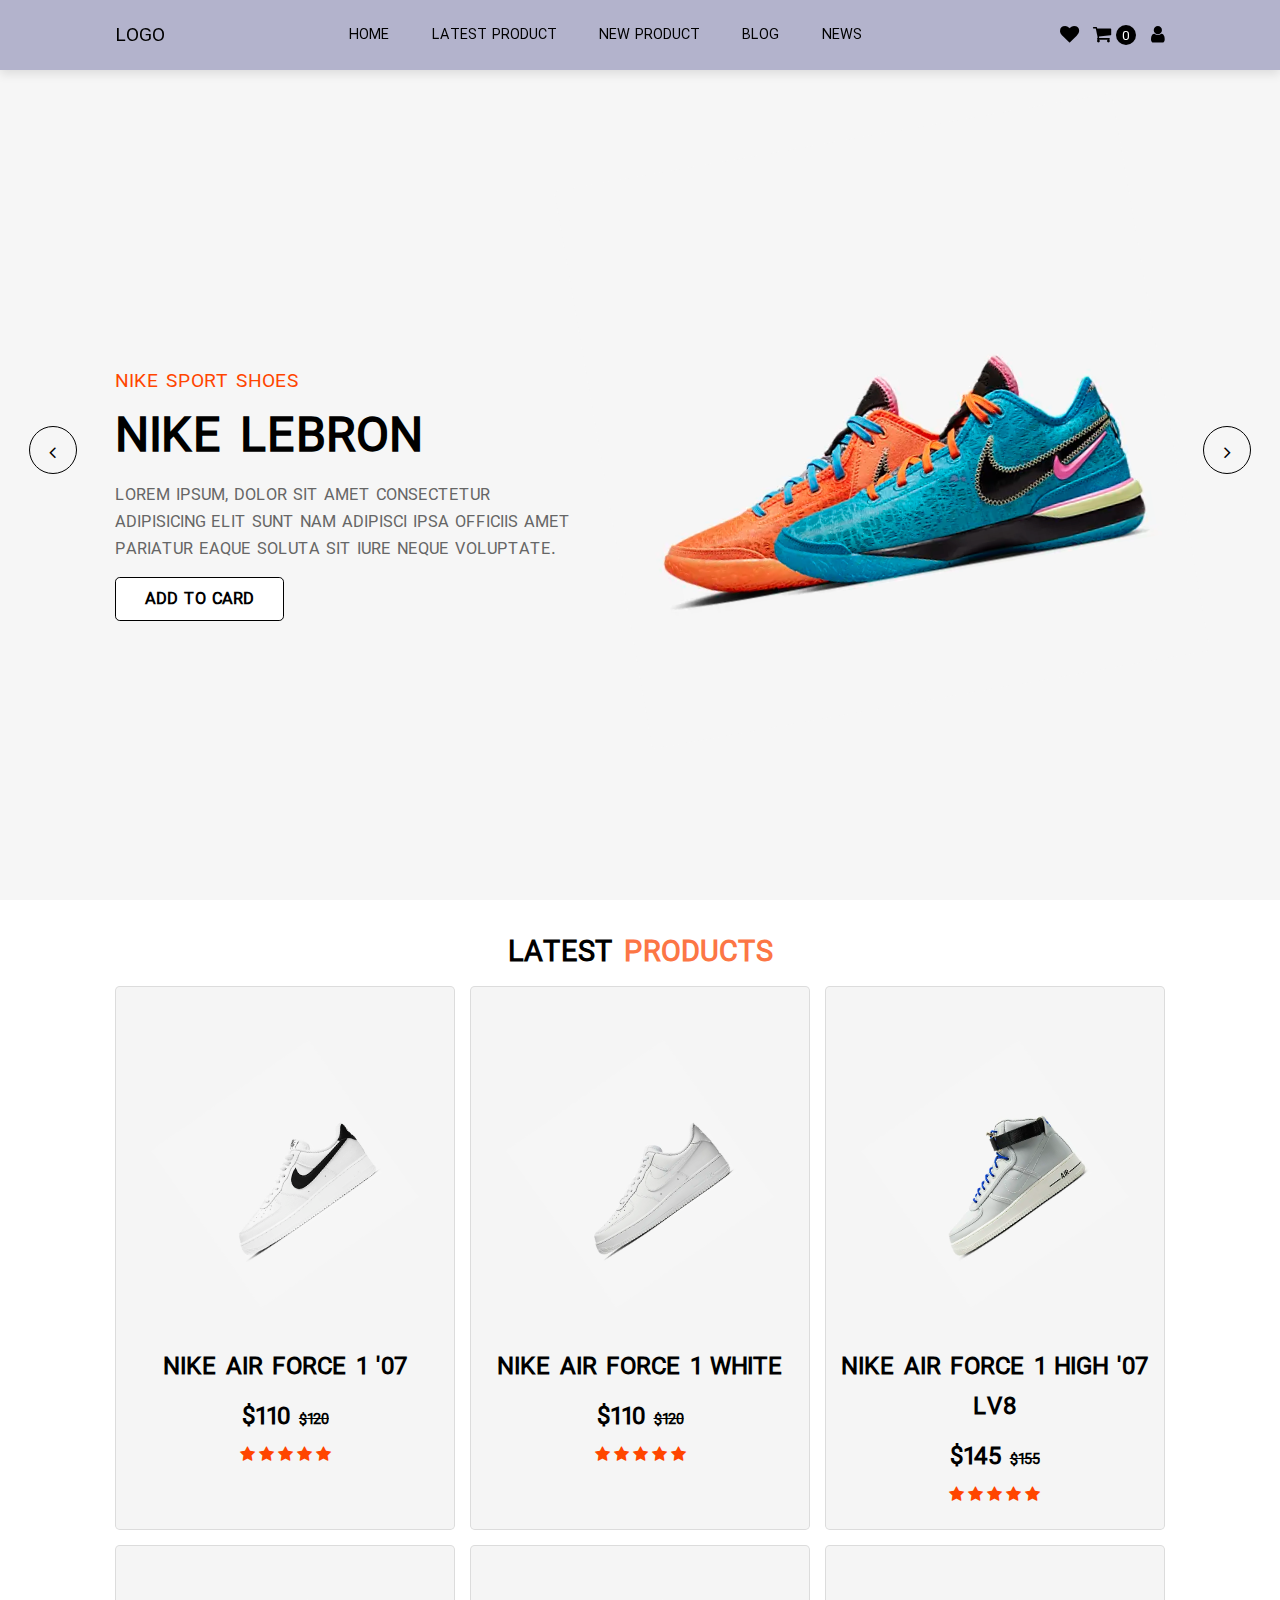
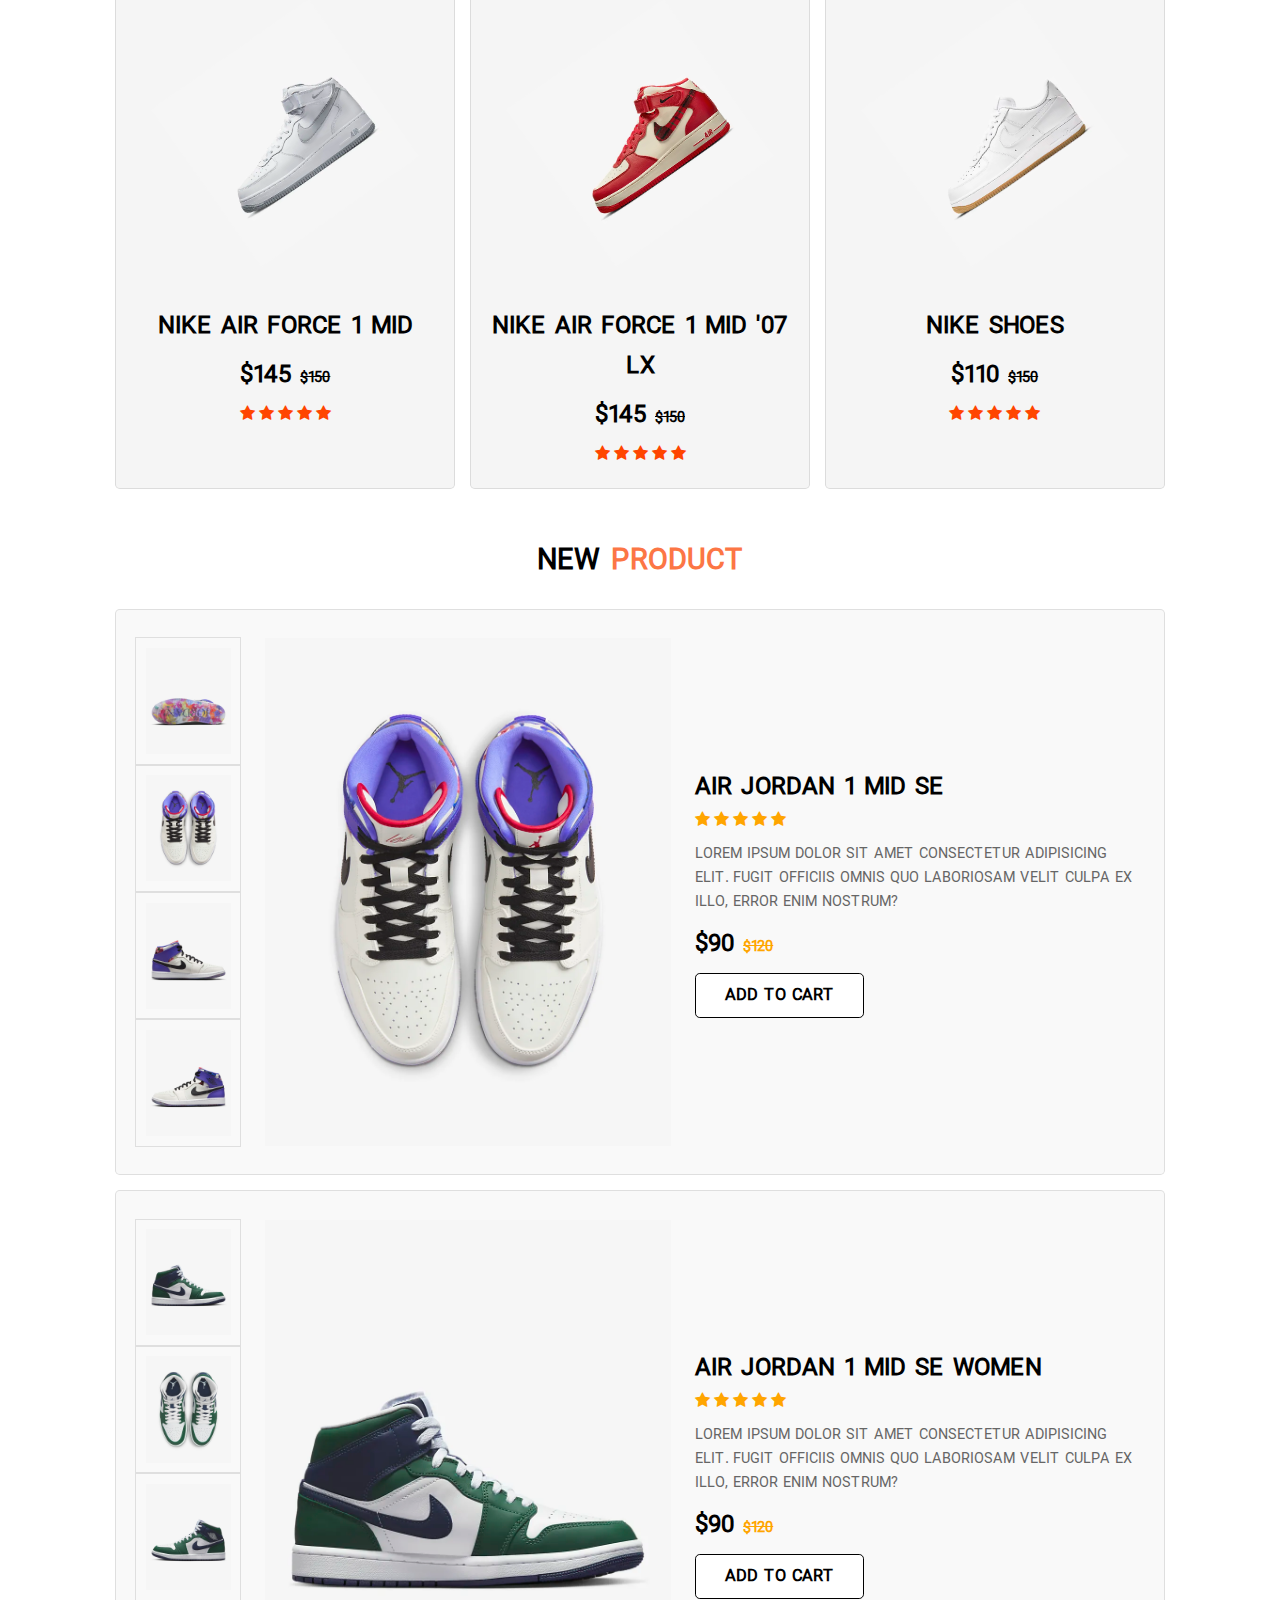
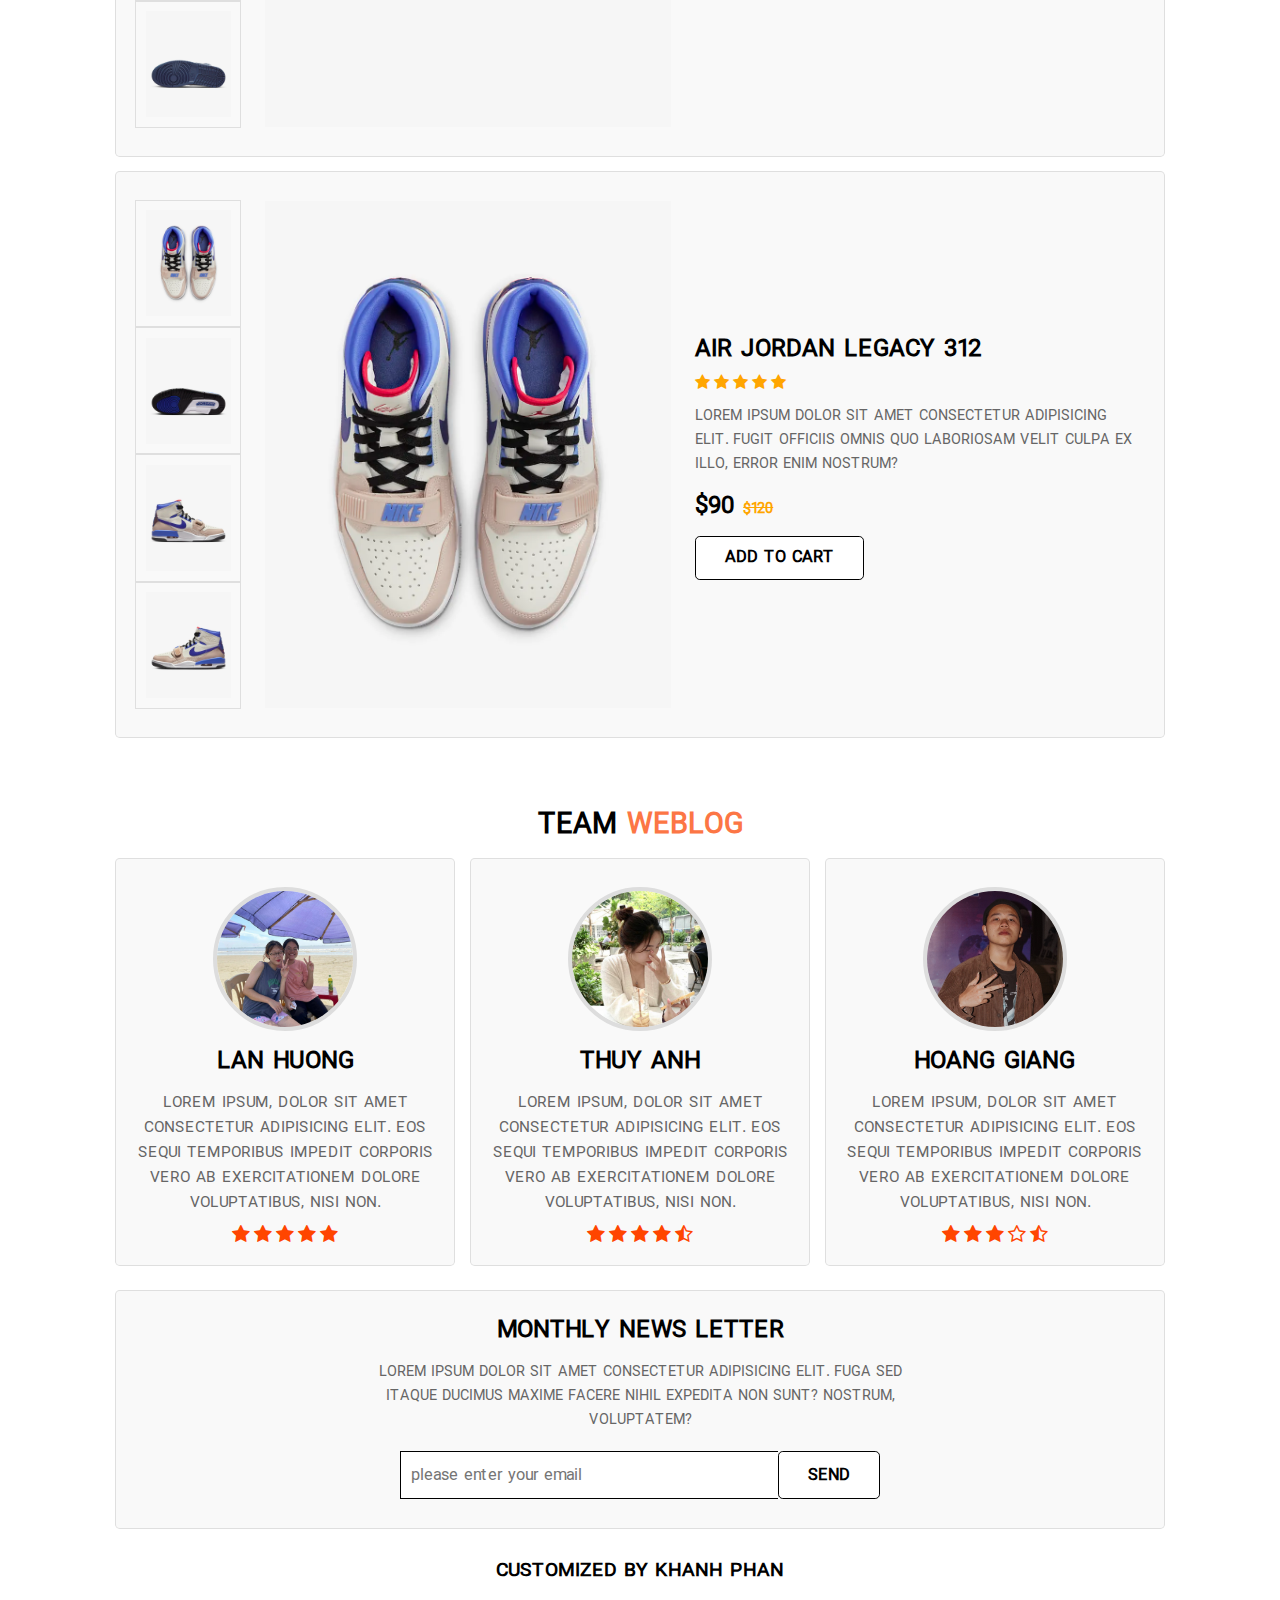
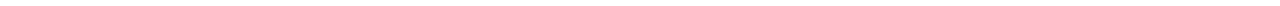
<file: shoes website (admin)/shoes website (customer)/index.html>
<html>
    <head>
        <link rel="stylesheet" href="font-awesome/css/font-awesome.css">
        <link rel="stylesheet" href="css/style.css">
    </head>
    <body>
        <header>
            <div id="menu-bar" class="fa fa-bars"></div>
            <a href="#" class="logo">Logo</a>
            <nav class="navbar">
                <a href="#home">Home</a>
                <a href="#product">Latest Product</a>
                <a href="#fearured">New Product</a>
                <a href="#blog">Blog</a>
                <a href="#news">News</a>
            </nav>
            <div class="icons">
                <a href="#"><i class="fa fa-heart"></i></a>
                <a href="#"><i class="fa fa-shopping-cart"><p></p></i></a>
                <div class="in-cart"><p>0</p></div>
                <a href="#"><i class="fa fa-user"></i></a>
            </div>
        </header>
        <!--end header-->
        <section class="home" id="home">
            <div class="slide-container active">
                <div class="slide">
                    <div class="content">
                        <span>Nike Sport Shoes</span>
                        <h3>Nike LeBron</h3>
                        <p>
                            Lorem ipsum, dolor sit amet consectetur adipisicing elit 
                            Sunt nam adipisci ipsa officiis Amet pariatur eaque soluta 
                            sit iure neque voluptate.
                        </p>
                        <a href="#" class="btn">add to card</a>
                    </div>
                    <div class="image">
                        <img src="img/slide/lebron.webp" class="shoe">
                    </div>
                </div>
            </div>
            <div class="slide-container">
                <div class="slide">
                    <div class="content">
                        <span>Nike Sport Shoes</span>
                        <h3>Nike Blazer</h3>
                        <p>
                            Lorem ipsum, dolor sit amet consectetur adipisicing elit 
                            Sunt nam adipisci ipsa officiis Amet pariatur eaque soluta 
                            sit iure neque voluptate.
                        </p>
                        <a href="#" class="btn">add to card</a>
                    </div>
                    <div class="image">
                        <img src="img/slide/blazer.webp" class="shoe">
                    </div>
                </div>
            </div>
            <div class="slide-container">
                <div class="slide">
                    <div class="content">
                        <span>Nike Sport Shoes</span>
                        <h3>Nike Air Jordan</h3>
                        <p>
                            Lorem ipsum, dolor sit amet consectetur adipisicing elit 
                            Sunt nam adipisci ipsa officiis Amet pariatur eaque soluta 
                            sit iure neque voluptate.
                        </p>
                        <a href="#" class="btn">add to card</a>
                    </div>
                    <div class="image">
                        <img src="img/slide/jordans.webp" class="shoe">
                    </div>
                </div>
            </div>
            <div class="slide-container">
                <div class="slide">
                    <div class="content">
                        <span>Nike Sport Shoes</span>
                        <h3>Nike Air Max</h3>
                        <p>
                            Lorem ipsum, dolor sit amet consectetur adipisicing elit 
                            Sunt nam adipisci ipsa officiis Amet pariatur eaque soluta 
                            sit iure neque voluptate.
                        </p>
                        <a href="#" class="btn">add to card</a>
                    </div>
                    <div class="image">
                        <img src="img/slide/air maxes.webp" class="shoe">
                    </div>
                </div>
            </div>

            <div id="prev" class="fa fa-angle-left" onclick="prev();"></div>
            <div id="next" class="fa fa-angle-right" onclick="next();"></div>
        </section>
        <!--end home-->
        <section class="product" id="product">
            <h1 class="heading">latest <span>Products</span></h1>
            <div class="box-container">
                <div class="box">
                    <div class="icons">
                        <a href="#" class="fa fa-heart"></a>
                        <a href="#" class="fa fa-share"></a>
                        <a href="#" class="fa fa-eye"></a>
                    </div>
                    <div class="content">
                        <img src="img/slide/af1_black.webp" alt="">
                        <h3>Nike Air Force 1 '07</h3>
                        <div class="price">$110 <span>$120</span></div>
                        <div class="stars">
                            <i class="fa fa-star"></i>
                            <i class="fa fa-star"></i>
                            <i class="fa fa-star"></i>
                            <i class="fa fa-star"></i>
                            <i class="fa fa-star"></i>
                        </div>
                    </div>
                </div>
                <div class="box">
                    <div class="icons">
                        <a href="#" class="fa fa-heart"></a>
                        <a href="#" class="fa fa-share"></a>
                        <a href="#" class="fa fa-eye"></a>
                    </div>
                    <div class="content">
                        <img src="img/slide/af1_white.webp" alt="">
                        <h3>Nike Air Force 1 White</h3>
                        <div class="price">$110 <span>$120</span></div>
                        <div class="stars">
                            <i class="fa fa-star"></i>
                            <i class="fa fa-star"></i>
                            <i class="fa fa-star"></i>
                            <i class="fa fa-star"></i>
                            <i class="fa fa-star"></i>
                        </div>
                    </div>
                </div>
                <div class="box">
                    <div class="icons">
                        <a href="#" class="fa fa-heart"></a>
                        <a href="#" class="fa fa-share"></a>
                        <a href="#" class="fa fa-eye"></a>
                    </div>
                    <div class="content">
                        <img src="img/slide/af1_high.webp" alt="">
                        <h3>Nike Air Force 1 High '07 LV8</h3>
                        <div class="price">$145 <span>$155</span></div>
                        <div class="stars">
                            <i class="fa fa-star"></i>
                            <i class="fa fa-star"></i>
                            <i class="fa fa-star"></i>
                            <i class="fa fa-star"></i>
                            <i class="fa fa-star"></i>
                        </div>
                    </div>
                </div>
                <div class="box">
                    <div class="icons">
                        <a href="#" class="fa fa-heart"></a>
                        <a href="#" class="fa fa-share"></a>
                        <a href="#" class="fa fa-eye"></a>
                    </div>
                    <div class="content">
                        <img src="img/slide/af1_mid.webp" alt="">
                        <h3>Nike Air Force 1 Mid</h3>
                        <div class="price">$145 <span>$150</span></div>
                        <div class="stars">
                            <i class="fa fa-star"></i>
                            <i class="fa fa-star"></i>
                            <i class="fa fa-star"></i>
                            <i class="fa fa-star"></i>
                            <i class="fa fa-star"></i>
                        </div>
                    </div>
                </div>
                <div class="box">
                    <div class="icons">
                        <a href="#" class="fa fa-heart"></a>
                        <a href="#" class="fa fa-share"></a>
                        <a href="#" class="fa fa-eye"></a>
                    </div>
                    <div class="content">
                        <img src="img/slide/af1_mid_red.webp" alt="">
                        <h3>Nike Air Force 1 Mid '07 LX</h3>
                        <div class="price">$145 <span>$150</span></div>
                        <div class="stars">
                            <i class="fa fa-star"></i>
                            <i class="fa fa-star"></i>
                            <i class="fa fa-star"></i>
                            <i class="fa fa-star"></i>
                            <i class="fa fa-star"></i>
                        </div>
                    </div>
                </div>
                <div class="box">
                    <div class="icons">
                        <a href="#" class="fa fa-heart"></a>
                        <a href="#" class="fa fa-share"></a>
                        <a href="#" class="fa fa-eye"></a>
                    </div>
                    <div class="content">
                        <img src="img/slide/752efdf6-b2b7-47fc-b137-5a70b5dd9423.webp" alt="">
                        <h3>Nike Shoes</h3>
                        <div class="price">$110 <span>$150</span></div>
                        <div class="stars">
                            <i class="fa fa-star"></i>
                            <i class="fa fa-star"></i>
                            <i class="fa fa-star"></i>
                            <i class="fa fa-star"></i>
                            <i class="fa fa-star"></i>
                        </div>
                    </div>
                </div>
            </div>
        </section>
        <!--end product-->
        <section class="featured" id="fearured">
            <h1 class="heading">New <span>Product</span></h1>
            <!-- <div class="temp">
                <input type="text" placeholder="ca" style="background-color: black; color: white;">
                <button type="button" style="cursor: pointer;">Click Me!</button>
            </div> -->
            <div class="row">
                <div class="image-container">
                    <div class="small-image">
                        <img src="img/product1/43e21012-c3ac-4246-a89a-1724dfec7a42.webp" alt="" class="featured-image-1">
                        <img src="img/product1/886586d5-192d-43de-a736-016b23d61deb.webp" alt="" class="featured-image-1">
                        <img src="img/product1/b8253a30-cd1e-421c-8edf-5adbb2f7a6da.webp" alt="" class="featured-image-1">
                        <img src="img/product1/be2f9230-5c8b-4393-b638-0811051284ae.webp" alt="" class="featured-image-1">
                    </div>
                    <div class="big-image">
                        <img src="img/product1/886586d5-192d-43de-a736-016b23d61deb.webp" alt="" class="big-image-1">
                    </div>
                </div>
                <div class="content">
                    <h3><a href="./product-detail.html" style="color: black;">Air jordan 1 mid SE</a></h3>
                    <div class="stars">
                        <i class="fa fa-star"></i>
                        <i class="fa fa-star"></i>
                        <i class="fa fa-star"></i>
                        <i class="fa fa-star"></i>
                        <i class="fa fa-star"></i>
                    </div>
                    <p>
                        Lorem ipsum dolor sit amet consectetur adipisicing elit. 
                        Fugit officiis omnis quo laboriosam velit culpa ex illo, error enim nostrum?
                    </p>
                    <div class="price">$90 <span>$120</span></div>
                    <a href="#" class="btn">add to cart</a>
                </div>
            </div>
            <div class="row">
                <div class="image-container">
                    <div class="small-image">
                        <img src="img/product2/290101ea-ec17-4aaa-a7d0-1f06bbbc238a.webp" alt="" class="featured-image-2">
                        <img src="img/product2/7abb81bf-8f0b-4b61-84a5-43fe8f1471cb.webp" alt="" class="featured-image-2">
                        <img src="img/product2/c7da5594-709f-4f9d-8fec-5627122dbe18.webp" alt="" class="featured-image-2">
                        <img src="img/product2/cb121511-4bd4-4af4-89b8-27c011a21992.webp" alt="" class="featured-image-2">
                    </div>
                    <div class="big-image">
                        <img src="img/product2/290101ea-ec17-4aaa-a7d0-1f06bbbc238a.webp" alt="" class="big-image-2">
                    </div>
                </div>
                <div class="content">
                    <h3>Air jordan 1 mid se women</h3>
                    <div class="stars">
                        <i class="fa fa-star"></i>
                        <i class="fa fa-star"></i>
                        <i class="fa fa-star"></i>
                        <i class="fa fa-star"></i>
                        <i class="fa fa-star"></i>
                    </div>
                    <p>
                        Lorem ipsum dolor sit amet consectetur adipisicing elit. 
                        Fugit officiis omnis quo laboriosam velit culpa ex illo, error enim nostrum?
                    </p>
                    <div class="price">$90 <span>$120</span></div>
                    <a href="#" class="btn">add to cart</a>
                </div>
            </div>
            <div class="row">
                <div class="image-container">
                    <div class="small-image">
                        <img src="img/product3/5080f2ec-1d57-4fa7-8660-c1e291a87db4.webp" alt="" class="featured-image-3">
                        <img src="img/product3/b1c175f7-733b-4ab1-9975-255b75b508a1.webp" alt="" class="featured-image-3">
                        <img src="img/product3/c0190a72-e860-4c3d-b926-26676257b34c.webp" alt="" class="featured-image-3">
                        <img src="img/product3/d93758d2-8a48-4fed-a951-8e63e94311a2.webp" alt="" class="featured-image-3">
                    </div>
                    <div class="big-image">
                        <img src="img/product3/5080f2ec-1d57-4fa7-8660-c1e291a87db4.webp" alt="" class="big-image-3">
                    </div>
                </div>
                <div class="content">
                    <h3>Air Jordan Legacy 312</h3>
                    <div class="stars">
                        <i class="fa fa-star"></i>
                        <i class="fa fa-star"></i>
                        <i class="fa fa-star"></i>
                        <i class="fa fa-star"></i>
                        <i class="fa fa-star"></i>
                    </div>
                    <p>
                        Lorem ipsum dolor sit amet consectetur adipisicing elit. 
                        Fugit officiis omnis quo laboriosam velit culpa ex illo, error enim nostrum?
                    </p>
                    <div class="price">$90 <span>$120</span></div>
                    <a href="#" class="btn">add to cart</a>
                </div>
            </div>
        </section>
        <!--end featured-->
        <section class="blog" id="blog">
            <h1 class="heading">Team <span>Weblog</span></h1>
            <div class="box-container">
                <div class="box">
                    <img src="img/team/huong.jpg" alt="">
                    <h3>Lan Huong</h3>
                    <p>
                        Lorem ipsum, dolor sit amet consectetur adipisicing elit. 
                        Eos sequi temporibus impedit corporis vero ab exercitationem 
                        dolore voluptatibus, nisi non.
                    </p>
                    <div class="stars">
                        <i class="fa fa-star"></i>
                        <i class="fa fa-star"></i>
                        <i class="fa fa-star"></i>
                        <i class="fa fa-star"></i>
                        <i class="fa fa fa-star"></i>
                    </div>
                </div>
                <div class="box">
                    <img src="img/team/thuy anh.jpg" alt="">
                    <h3>Thuy Anh</h3>
                    <p>
                        Lorem ipsum, dolor sit amet consectetur adipisicing elit. 
                        Eos sequi temporibus impedit corporis vero ab exercitationem 
                        dolore voluptatibus, nisi non.
                    </p>
                    <div class="stars">
                        <i class="fa fa-star"></i>
                        <i class="fa fa-star"></i>
                        <i class="fa fa-star"></i>
                        <i class="fa fa-star"></i>
                        <i class="fa fa fa-star-half-o"></i>
                    </div>
                </div>
                <div class="box">
                    <img src="img/team/giang.jpg" alt="">
                    <h3>Hoang Giang</h3>
                    <p>
                        Lorem ipsum, dolor sit amet consectetur adipisicing elit. 
                        Eos sequi temporibus impedit corporis vero ab exercitationem 
                        dolore voluptatibus, nisi non.
                    </p>
                    <div class="stars">
                        <i class="fa fa-star"></i>
                        <i class="fa fa-star"></i>
                        <i class="fa fa-star"></i>
                        <i class="fa fa-star-o"></i>
                        <i class="fa fa fa-star-half-o"></i>
                    </div>
                </div>
            </div>
        </section>
        <!--end blog-->
        <section class="news" id="news">
            <div class="content">
                <h3>monthly news letter</h3>
                <p>
                    Lorem ipsum dolor sit amet consectetur adipisicing elit. 
                    Fuga sed itaque ducimus maxime facere nihil expedita non sunt? Nostrum, voluptatem?
                </p>
                <form action="">
                    <input type="email" placeholder="please enter your email" class="email">
                    <button type="button" value="save" class="btn">Send</button>
                </form>
            </div>
        </section>
        <!--end news-->
        <section class="cridet" id="cridet">
            <div class="box">
                <h3>customized by Khanh Phan</h3>
            </div>
        </section>
    </body>
</html>

<script src="js/script.js"></script>
</file>
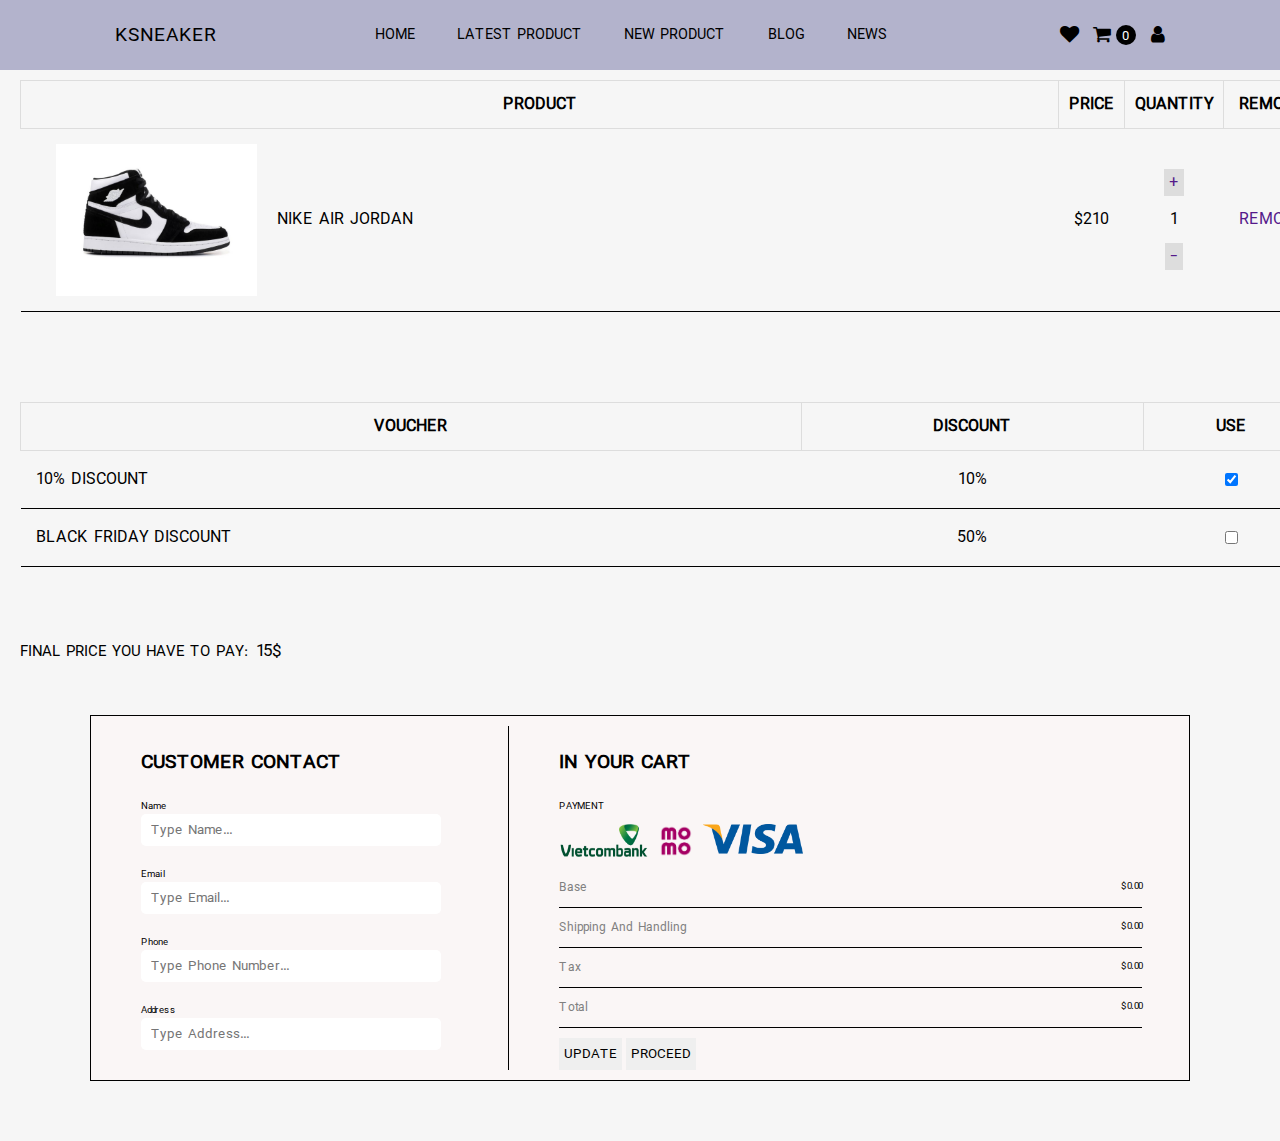
<file: shoes website (customer)/checkout.html>
<head>
    <link rel="stylesheet" href="font-awesome/css/font-awesome.css">
    <link rel="stylesheet" href="css/checkout.css">
    <script src="./js/checkout.js" defer></script>
</head>

<body>
    <header>
        <div id="menu-bar" class="fa fa-bars"></div>
        <a href="#" class="logo">Ksneaker</a>
        <nav class="navbar">
            <a href="#home">Home</a>
            <a href="#product">Latest Product</a>
            <a href="#fearured">New Product</a>
            <a href="#blog">Blog</a>
            <a href="#news">News</a>
        </nav>
        <div class="icons">
            <a href="#"><i class="fa fa-heart"></i></a>
            <a href="#"><i class="fa fa-shopping-cart">
                    <p></p>
                </i></a>
            <div class="in-cart">
                <p>0</p>
            </div>
            <a href="#"><i class="fa fa-user"></i></a>
        </div>
    </header>
    <!--end header-->
    <section class="checkout">
        <div class="product-info">
            <table>
                <!-- table head -->
                <tr>
                    <th>Product</th>
                    <th>Price</th>
                    <th>Quantity</th>
                    <th>Remove</th>
                </tr>
                <!-- table row -->
                <div class="single-row">
                    <tr>
                        <td>
                            <img id="image" src="./img/Nike/Jordan-1-Retro-High-Twist-Panda.jpeg" alt="" style="margin: 0px 20px;">
                            <p>Nike air jordan</p>
                        </td>
                        <td id="price">$210</td>
                        <td>
                            <a href=""><p>+</p></a>
                            <p id="quantity">1</p>
                            <a href=""><p>-</p></td>
                        </td>
                        <td><a href="">Remove</a></td>
                    </tr>
                </div>

            </table>
        </div>
        <div class="voucher-info">
            <table>
                <!-- table head -->
                <tr>
                    <th>Voucher</th>
                    <th>Discount</th>
                    <th>Use</th>
                </tr>
                <!-- table row -->
                <div class="voucher-info-row">
                    <tr>
                        <td>
                            10% Discount
                        </td>
                        <td>
                            <p>10%</p>
                        </td>
                        <td>
                            <input type="checkbox" checked="checked">
                        </td>
                    </tr>
                    <tr>
                        <td>
                            Black Friday Discount
                        </td>
                        <td>
                            <p>50%</p>
                        </td>
                        <td>
                            <input type="checkbox">
                        </td>
                    </tr>
                </div>

            </table>
        </div>
        <div class="final-price">
            <span class="title"">Final price you have to pay:</span> 
            <span class="price">15$</span>
        </div>
        <div class="bill">
            <div class="customer-infor">
                <h1>CUSTOMER CONTACT</h1>
                <form action="">
                    <label for="name">name</label>
                    <input type="text" id="name" placeholder="type name...">
                    <label for="email">email</label>
                    <input type="email" id="email" placeholder="type email...">
                    <label for="phone">phone</label>
                    <input type="text" id="phone" placeholder="type phone number...">
                    <label for="address">address</label>
                    <input type="text" id="address" placeholder="type address...">
                </form>
            </div>
            <div class="shipping-info">
                <h1>IN YOUR CART</h1>
                <p class="title">Payment</p>
                <div class="payment">
                    <div class="logos">
                        <img src="./img/logos/Logo-Vietcombank.webp" alt="">
                        <img src="./img/logos/Logo-MoMo-Transparent.webp" alt="">
                        <img src="./img/logos/Visa_Inc._logo.svg.webp" alt="">
                    </div>
                </div>
                <div class="single">
                    <p>Base</p>
                    <p id="base">$0.00</p>
                </div>
                <div class="single">
                    <p>Shipping and handling</p>
                    <p id="shipping">$0.00</p>
                </div>
                <div class="single">
                    <p>Tax</p>
                    <p id="tax">$0.00</p>
                </div>
                <div class="single">
                    <p>Total</p>
                    <p id="total">$0.00</p>
                </div>
                <button onclick="calculate()">update</button>
                <button>proceed</button>
            </div>
        </div>
    </section>
    </p>
</body>

</html>
</file>
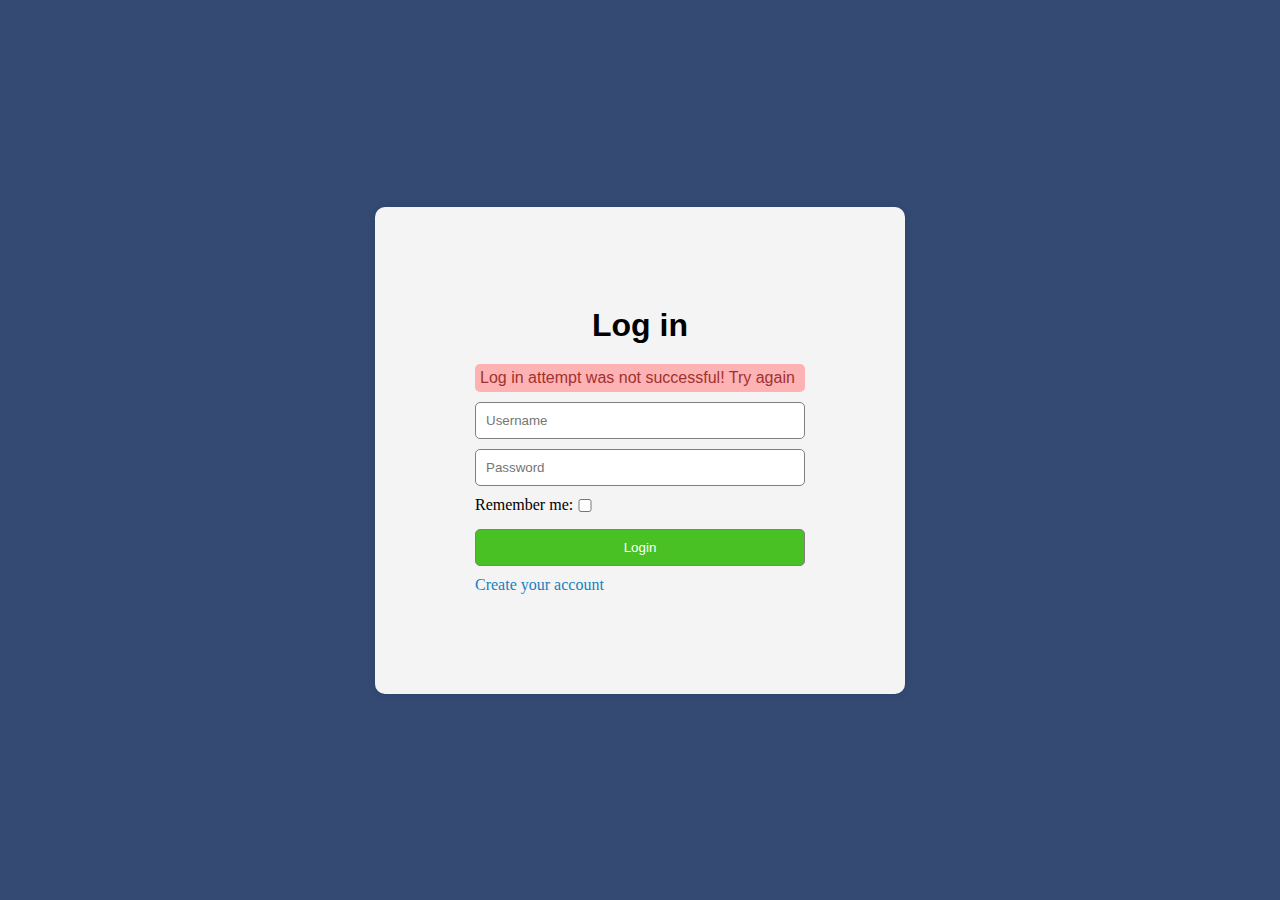
<file: shoes website (customer)/login.html>
<!DOCTYPE html>
<html lang="en">
<head>
    <meta charset="UTF-8">
    <meta http-equiv="X-UA-Compatible" content="IE=edge">
    <meta name="viewport" content="width=device-width, initial-scale=1.0">
    <title>Login</title>
    <link rel="stylesheet" href="./css/login.css">
</head>
<body>
    <div class="container">
        <form action="">
            <h1>Log in</h1>
            <div class="alert">
                <p>Log in attempt was not successful! Try again</p>
            </div>
            <div class="inputs">
                <input class="element" type="text" placeholder="Username">
                <input class="element" type="password" placeholder="Password">
                <div class="remember-me">
                    <label for="checkbox">Remember me:</label>
                    <input type="checkbox" name="checkbox" id="">
                </div>
                <button class="element" type="submit">Login</button>
            </div>
            <a href="./signup.html">Create your account</a>
        </form>
    </div>
</body>
</html>
</file>
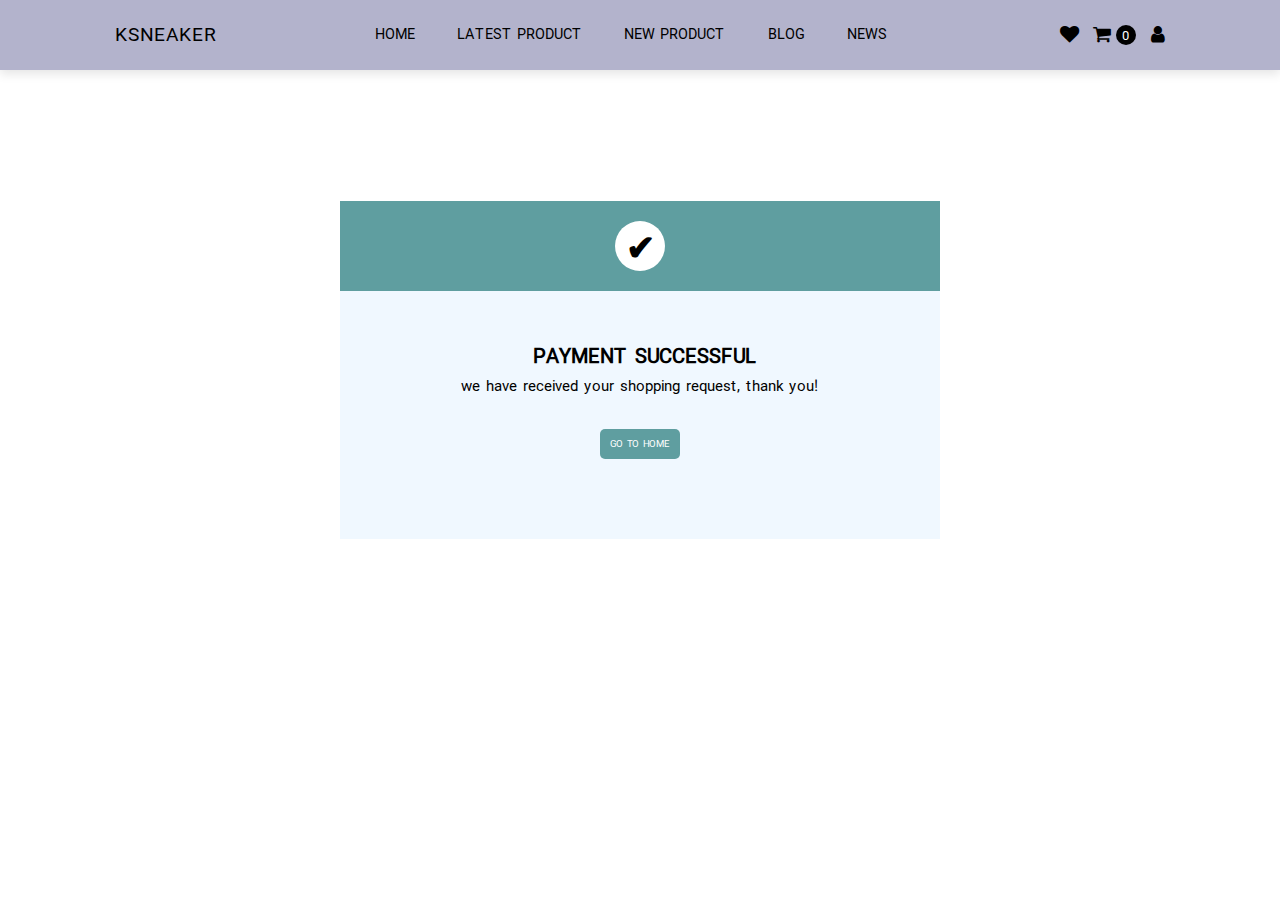
<file: shoes website (customer)/payment_success.html>
<head>
    <link rel="stylesheet" href="font-awesome/css/font-awesome.css">
    <link rel="stylesheet" href="css/payment_success.css">
</head>

<body>
    <header>
        <div id="menu-bar" class="fa fa-bars"></div>
        <a href="#" class="logo">Ksneaker</a>
        <nav class="navbar">
            <a href="#home">Home</a>
            <a href="#product">Latest Product</a>
            <a href="#fearured">New Product</a>
            <a href="#blog">Blog</a>
            <a href="#news">News</a>
        </nav>
        <div class="icons">
            <a href="#"><i class="fa fa-heart"></i></a>
            <a href="#"><i class="fa fa-shopping-cart">
                    <p></p>
                </i></a>
            <div class="in-cart">
                <p>0</p>
            </div>
            <a href="#"><i class="fa fa-user"></i></a>
        </div>
    </header>
    <!--end header-->
    <section class="payment-succesful">
        <div class="description">
            <div class="tick">
                <div class="inner">
                    <p>✔</p>
                </div>
            </div>
            <div class="detail">
                <h1>Payment successful</h1>
                <p>We have received your shopping request, thank you!</p>
                <a href="">Go to home</a>
            </div>
        </div>
    </section>
</body>

</html>
</file>
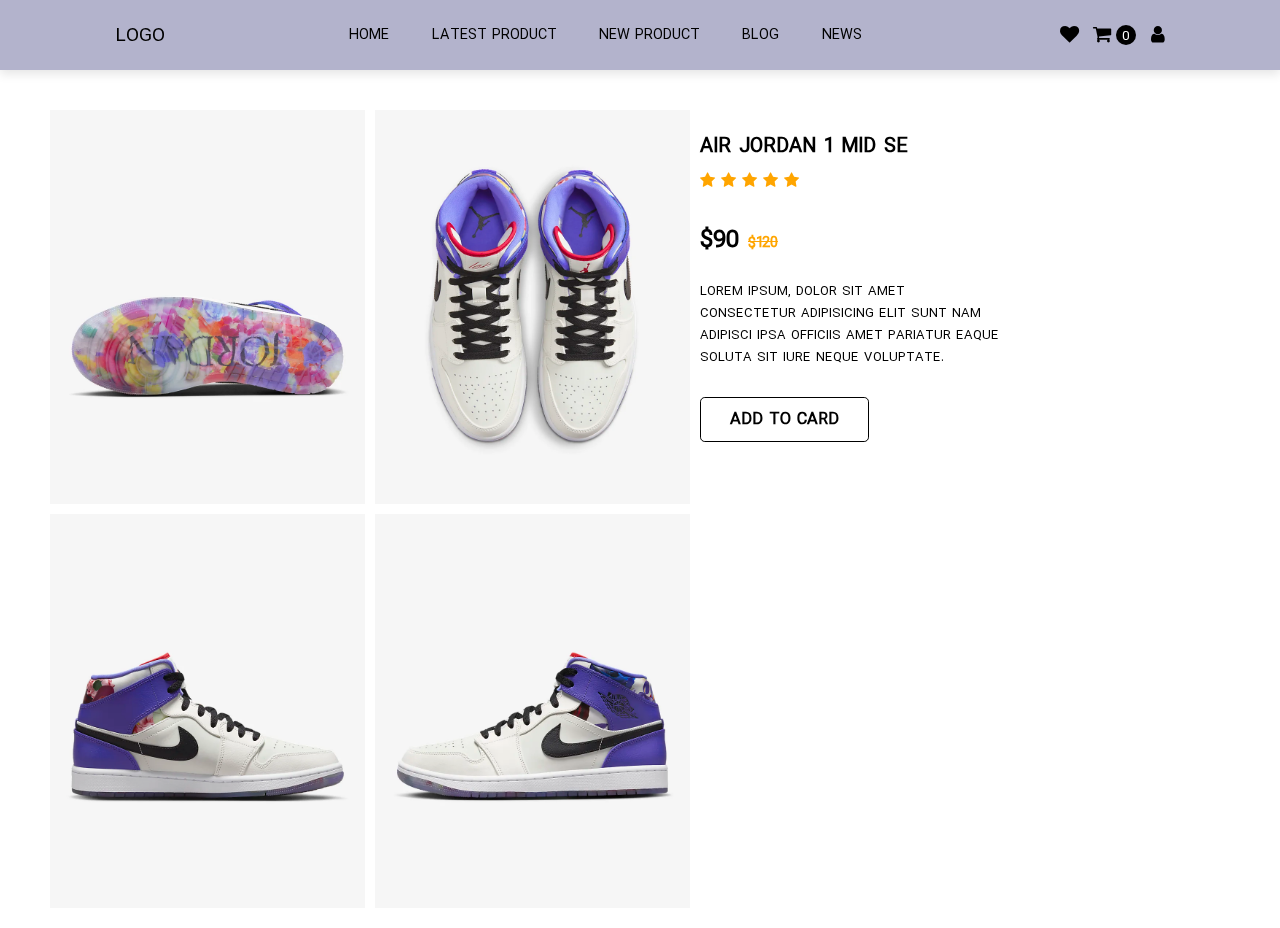
<file: shoes website (customer)/product-detail.html>
<html>
    <head>
        <link rel="stylesheet" href="font-awesome/css/font-awesome.css">
        <link rel="stylesheet" href="css/product-detail.css">
    </head>
    <body>
        <header>
            <div id="menu-bar" class="fa fa-bars"></div>
            <a href="#" class="logo">Logo</a>
            <nav class="navbar">
                <a href="#home">Home</a>
                <a href="#product">Latest Product</a>
                <a href="#fearured">New Product</a>
                <a href="#blog">Blog</a>
                <a href="#news">News</a>
            </nav>
            <div class="icons">
                <a href="#"><i class="fa fa-heart"></i></a>
                <a href="#"><i class="fa fa-shopping-cart"><p></p></i></a>
                <div class="in-cart"><p>0</p></div>
                <a href="#"><i class="fa fa-user"></i></a>
            </div>
        </header>
        <!--end header-->
        <section class="detail">
            <div class="container">
                <div class="images">
                    <img src="img/product1/43e21012-c3ac-4246-a89a-1724dfec7a42.webp" alt="" >
                    <img src="img/product1/886586d5-192d-43de-a736-016b23d61deb.webp" alt="" >
                    <img src="img/product1/b8253a30-cd1e-421c-8edf-5adbb2f7a6da.webp" alt="" >
                    <img src="img/product1/be2f9230-5c8b-4393-b638-0811051284ae.webp" alt="" >
                </div>
                <div class="description">
                    <h1>air jordan 1 mid se</h1>
                    <div class="stars">
                        <i class="fa fa-star"></i>
                        <i class="fa fa-star"></i>
                        <i class="fa fa-star"></i>
                        <i class="fa fa-star"></i>
                        <i class="fa fa-star"></i>
                    </div>
                    <div class="price">$90 <span>$120</span></div>
                    <p class="text">Lorem ipsum, dolor sit amet consectetur adipisicing elit 
                        Sunt nam adipisci ipsa officiis Amet pariatur eaque soluta 
                        sit iure neque voluptate.</p>
                    <a href="#" class="btn">add to card</a>
                </div>
            </div>
        </section>
    </body>
</html>

<script src="js/script.js"></script>
</file>
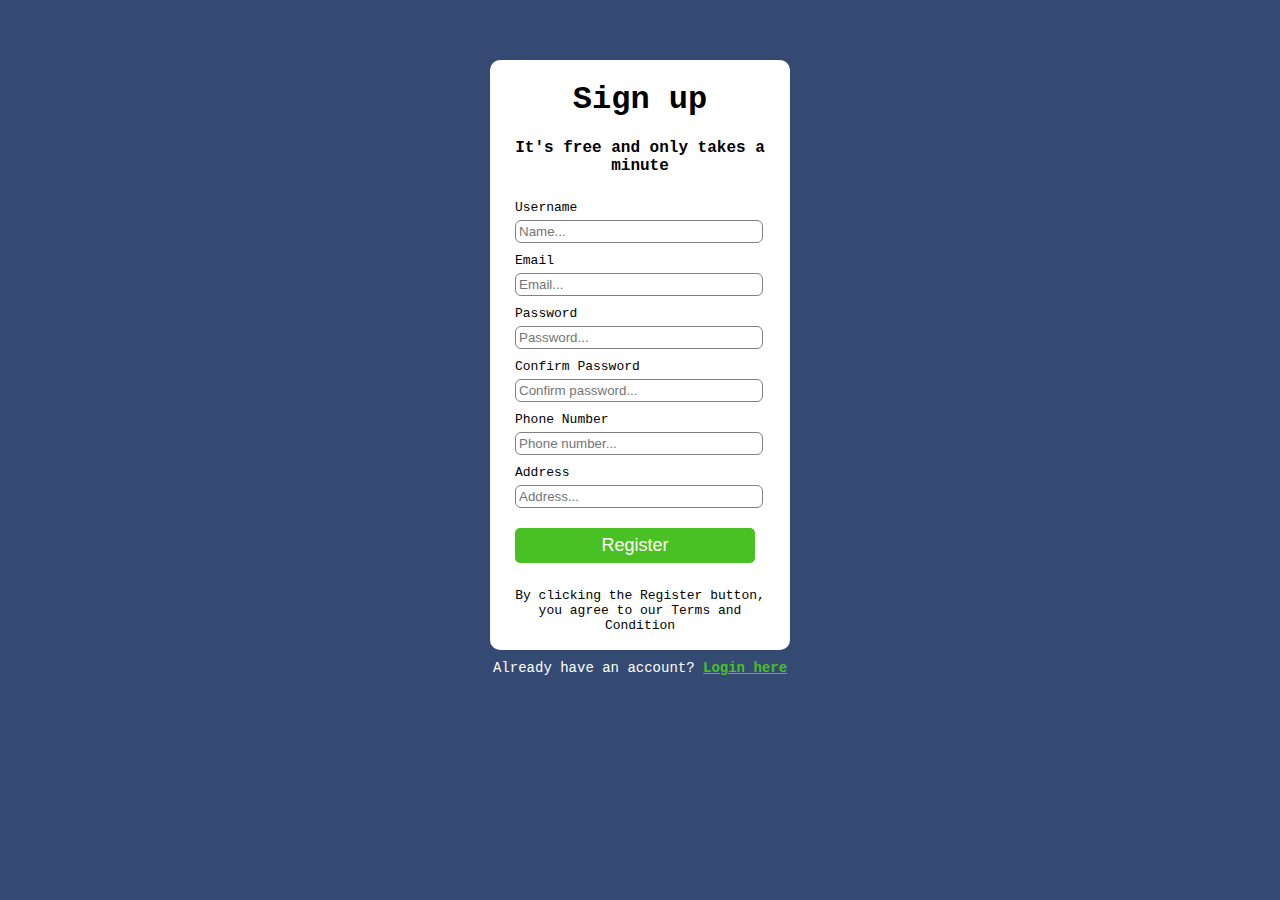
<file: shoes website (customer)/signup.html>
<!DOCTYPE html>
<html lang="en">
<head>
    <meta charset="UTF-8">
    <meta http-equiv="X-UA-Compatible" content="IE=edge">
    <meta name="viewport" content="width=device-width, initial-scale=1.0">
    <title>Sign up</title>
    <link rel="stylesheet" href="./css/signup.css">
</head>
<body>
    <div class="signup-box">
        <h1>Sign up</h1>
        <h4>It's free and only takes a minute</h4>
        <form method="post">
            <label>Username</label>
            <input type="text" id="idUsername" required placeholder="Name...">
            <label>Email</label>
            <input type="email" id="idEmail" required placeholder="Email...">
            <label>Password</label>
            <input type="password" id="idPassword" required placeholder="Password...">
            <label>Confirm Password</label>
            <input type="password" id="idConfirmPassword" required placeholder="Confirm password...">
            <label>Phone Number</label>
            <input type="number" id="idPhone" required placeholder="Phone number...">
            <label>Address</label>
            <input type="text" id="idShippingAddress" required placeholder="Address...">
            <button type="button" onclick="test()">Register</button>
        </form>
        <p>By clicking the Register button, you agree to our
        Terms and Condition</p>
    </div>
    <p class="para-2">Already have an account?
    <a href="${base }/login">Login here</a></p>
</body>
<script type="text/javascript">
function test() {
    let pass = document.querySelector("#idPassword").value;
    let conf = document.querySelector("#idConfirmPassword").value;
    if(pass === conf){
        caseA();
    } else {
        caseB();
    }
}


function caseA() {
	alert("yes")
}

function caseB() {
	alert("no")
}
</script>
</html>
</file>
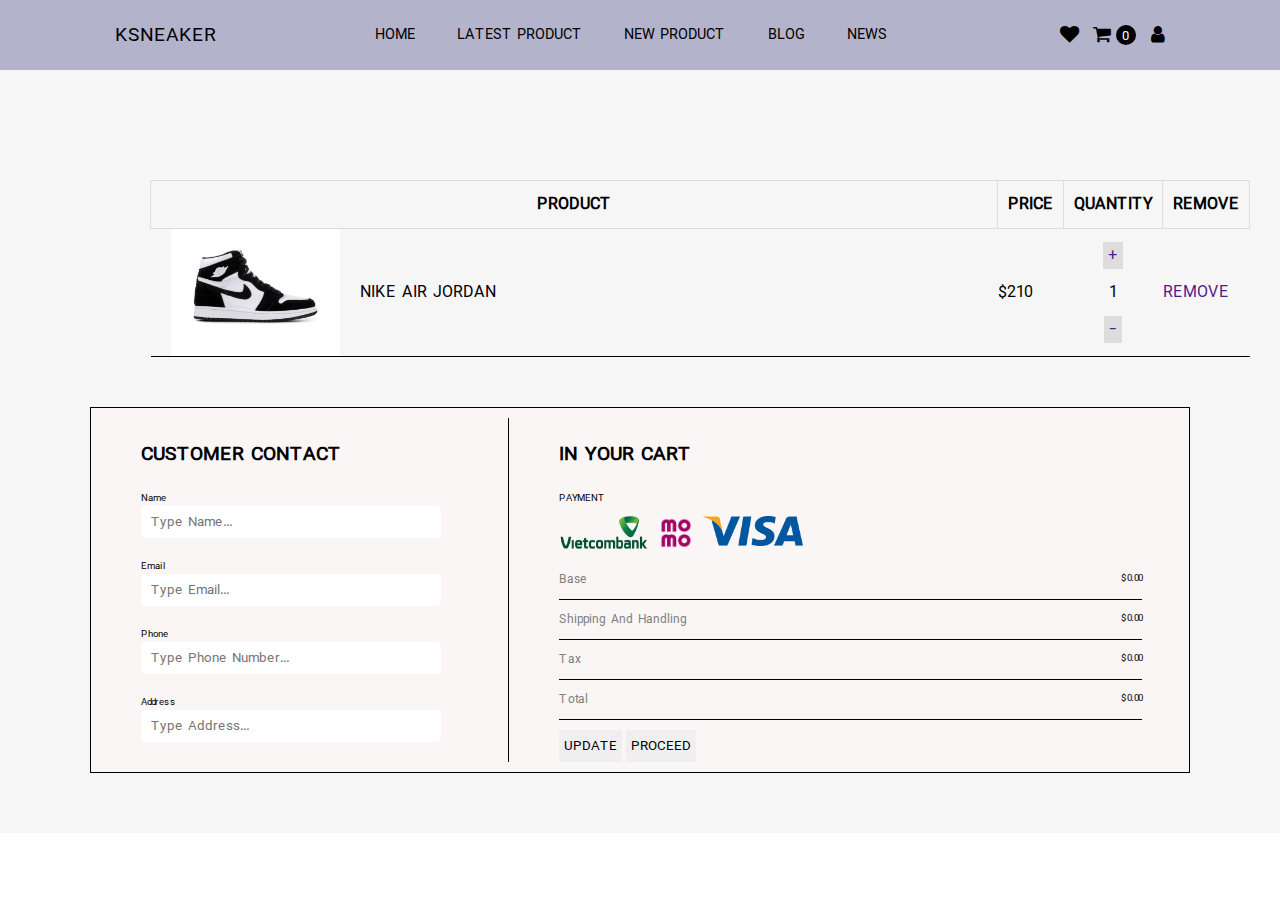
<file: shoes website (admin)/shoes website (customer)/checkout.html>
<head>
    <link rel="stylesheet" href="font-awesome/css/font-awesome.css">
    <link rel="stylesheet" href="css/checkout.css">
    <script src="./js/checkout.js" defer></script>
</head>

<body>
    <header>
        <div id="menu-bar" class="fa fa-bars"></div>
        <a href="#" class="logo">Ksneaker</a>
        <nav class="navbar">
            <a href="#home">Home</a>
            <a href="#product">Latest Product</a>
            <a href="#fearured">New Product</a>
            <a href="#blog">Blog</a>
            <a href="#news">News</a>
        </nav>
        <div class="icons">
            <a href="#"><i class="fa fa-heart"></i></a>
            <a href="#"><i class="fa fa-shopping-cart">
                    <p></p>
                </i></a>
            <div class="in-cart">
                <p>0</p>
            </div>
            <a href="#"><i class="fa fa-user"></i></a>
        </div>
    </header>
    <!--end header-->
    <section class="checkout">
        <div class="product-info">
            <table>
                <!-- table head -->
                <tr>
                    <th>Product</th>
                    <th>Price</th>
                    <th>Quantity</th>
                    <th>Remove</th>
                </tr>
                <!-- table row -->
                <div class="single-row">
                    <tr>
                        <td>
                            <img id="image" src="./img/Nike/Jordan-1-Retro-High-Twist-Panda.jpeg" alt="" style="margin: 0px 20px;">
                            <p>Nike air jordan</p>
                        </td>
                        <td id="price">$210</td>
                        <td>
                            <a href=""><p>+</p></a>
                            <p id="quantity">1</p>
                            <a href=""><p>-</p></td>
                        </td>
                        <td><a href="">Remove</a></td>
                    </tr>
                </div>

            </table>
        </div>
        <div class="bill">
            <div class="customer-infor">
                <h1>CUSTOMER CONTACT</h1>
                <form action="">
                    <label for="name">name</label>
                    <input type="text" id="name" placeholder="type name...">
                    <label for="email">email</label>
                    <input type="email" id="email" placeholder="type email...">
                    <label for="phone">phone</label>
                    <input type="text" id="phone" placeholder="type phone number...">
                    <label for="address">address</label>
                    <input type="text" id="address" placeholder="type address...">
                </form>
            </div>
            <div class="shipping-info">
                <h1>IN YOUR CART</h1>
                <p class="title">Payment</p>
                <div class="payment">
                    <div class="logos">
                        <img src="./img/logos/Logo-Vietcombank.webp" alt="">
                        <img src="./img/logos/Logo-MoMo-Transparent.webp" alt="">
                        <img src="./img/logos/Visa_Inc._logo.svg.webp" alt="">
                    </div>
                </div>
                <div class="single">
                    <p>Base</p>
                    <p id="base">$0.00</p>
                </div>
                <div class="single">
                    <p>Shipping and handling</p>
                    <p id="shipping">$0.00</p>
                </div>
                <div class="single">
                    <p>Tax</p>
                    <p id="tax">$0.00</p>
                </div>
                <div class="single">
                    <p>Total</p>
                    <p id="total">$0.00</p>
                </div>
                <button onclick="calculate()">update</button>
                <button>proceed</button>
            </div>
        </div>
    </section>
    </p>
</body>

</html>
</file>
<file: shoes website (admin)/shoes website (customer)/css/style.css>
@font-face {
    font-family: 'iran_sans_bold';
    src: url('../Fonts/iran_sans_bold.woff') format('woff');
}

@font-face {
    font-family: 'iran_sans_light';
    src: url('../Fonts/iran_sans_light.woff') format('woff');
}

@font-face {
    font-family: 'iran_sans_medi';
    src: url('../Fonts/iran_sans_medi.woff') format('woff');
}
*{
    font-family:iran_sans_light;
    margin: 0;
    padding: 0;
    box-sizing: border-box;
    outline: none;
    border: none;
    text-decoration: none;
    text-transform: uppercase;
    transition: all .2s linear;
}
html{
    font-size: 60%;
    scroll-padding-top: 6rem;
    scroll-behavior: smooth;
}
header{
    position: fixed;
    top: 0;
    left: 0;
    right: 0;
    z-index: 1000;
    background: rgb(179, 179, 204);
    padding: 2rem 9%;
    display: flex;
    align-items: center;
    justify-content: space-between;
    box-shadow: 0 .5rem 1rem rgba(0, 0, 0, .1);
}
header .logo{
    font-size: 2rem;
    color: #000;
    font-weight: 500;
}
header .navbar a{
    font-size: 1.5rem;
    color: #000;
    margin: 0 2rem;
}
header .navbar a:hover{
    color: orangered;
}
header .icons{
    display: flex;
}
header .icons .in-cart{
    margin-left: 5px;
    width: 20px;
    height: 20px;
    border-radius: 50%;
    font-size: 13px;
    background-color: #000;
    color: white;
}
header .icons .in-cart p{
    text-align: center;
}
header .icons a{
    font-size: 2rem;
    color: #000;
    margin-left: 1.5rem;
}
header .icons a:hover{
    color: orangered;
}
#menu-bar{
    font-size: 2rem;
    padding: .5rem 1rem;
    border: .1rem solid #000;
    color: #000;
    border-radius: .3rem;
    cursor: pointer;
    display: none;
}
/* end header  */
section{
    padding: 2rem 9%;
}
.home{
    padding: 0;
    position: relative;
    background-color: #f6f6f6;
}
.home .slide-container .slide{
    min-height: 100vh;
    display: flex;
    align-items: center;
    flex-wrap: wrap;
    gap: 1.5rem;
    padding: 0 9%;
    padding-top: 9rem;
}
.home .slide-container .slide .content{
    flex: 1 1 40rem;
    animation: slideContent .3s linear 1s backwards;
}
@keyframes slideContent{
    0%{
        opacity: 0;
        transform: translateX(-10rem);
    }
}
.home .slide-container .slide .image{
    flex: 1 1 50rem;
    padding-bottom: 15rem;
    position: relative;
    z-index: 0;
}
.home .slide-container .slide .image .shoe{
    width: 100%;
    transform: rotate(-10deg);
    animation: shoe .3s linear;
}
@keyframes shoe{
    0%{
        transform: rotate(0deg) scale(.5);
    }
}
.home .slide-container .slide .content span{
    font-size: 2rem;
    color: orangered;
}
.home .slide-container .slide .content h3{
    font-size: 5rem;
    color: #000;
}
.home .slide-container .slide .content p{
    font-size: 1.7rem;
    color: #666;
    padding: .5rem 0;
}
.btn{
    display: inline-block;
    margin-top: 1rem;
    border-radius: .5rem;
    border: .2rem solid #000;
    font-weight: bolder;
    font-size: 1.7rem;
    color: #000;
    cursor: pointer;
    background: #fff;
    padding: .8rem 3rem;
}

.home .slide-container{
    display: none;
}
.home .slide-container.active{
    display: block;
}
.home #prev,.home #next{
    position: absolute;
    top: 50%;
    transform: translateY(-50%);
    z-index: 100;
    height: 5rem;
    width: 5rem;
    line-height: 5.5rem;
    font-size: 2rem;
    color: #000;
    border:.2rem solid #000;
    border-radius: 50%;
    text-align: center;
    cursor: pointer;
}
.home #prev:hover,.home #next:hover{
    color: #fff;
    background: orangered;
}
.home #prev{
    left: 3rem;
}
.home #next{
    right: 3rem;
}
/* end home  */
.heading{
    text-align: center;
    font-size: 3rem;
    padding: 10px;
    font-weight: bolder;
    text-transform: uppercase;
}
.heading span{
    color: rgb(252, 118, 69);
}
.product .box-container{
    display: flex;
    flex-wrap: wrap;
    gap: 1.5rem;
}
.product .box-container .box{
    border: .1rem solid rgba(0, 0, 0, .1);
    border-radius: .5rem;
    text-align: center;
    position: relative;
    overflow: hidden;
    background: #f5f5f5;
    flex: 1 1 30rem;
}
.product .box-container .content{
    padding: 1.5rem;
}
.product .box-container .box img{
    height: 20rem;
    transform: rotate(-35deg);
    margin: 8rem 2rem;
}
.product .box-container .box:hover img{
    transform: rotate(-35deg) scale(1.2);
}
.product .box-container .box .icons{
    display: flex;
    flex-flow: column;
    position: absolute;
    top: .5rem;
    left: 1rem;
}
.product .box-container .box .icons a{
    height: 4.5rem;
    width: 5rem;
    line-height: 4.5rem;
    font-size: 2rem;
    color: #000;
    border: .1rem solid #000;
    border-radius: .5rem;
    background: #fff;
    margin-top: .5rem;
}
.product .box-container .box .icons{
    display: flex;
    flex-flow: column;
    position: absolute;
    top: .5rem;
    left: -10rem;
}
.product .box-container .box:hover .icons{
    left: 1rem;
}
.product .box-container .box .icons a:hover{
    color: orangered;
    color: #fff;
}
.product .box-container .box .content h3{
    color: #000;
    font-size: 2.5rem;
}
.product .box-container .box .content .price{
    color: #000;
    font-size: 2.5rem;
    font-weight: bolder;
    padding: 1rem 0;
}
.product .box-container .box .content .price span{
    color: #000;
    font-size: 1.5rem;
    text-decoration: line-through;
}
.product .box-container .box .content .stars{
    padding-bottom: 1rem;
}
.product .box-container .box .content .stars i{
    font-size: 1.7rem;
    color: orangered;
}
/* end product  */
.featured .row{
    display: flex;
    flex-wrap: wrap;
    gap: 1.5rem;
    border: .1rem solid rgba(0, 0, 0, .1);
    border-radius: .5rem;
    background: #f9f9f9;
    padding: 2rem;
    align-items: center;
    margin: 1.5rem 0;
}
.featured .row .content{
    flex: 1 1 40rem;
}
.featured .row .image-container{
    display: flex;
    gap: 1.5rem;
    align-items: center;
    flex: 1 1 50rem;
}
.featured .row .image-container .small-image{
    width: 20%;
}
.featured .row .image-container .big-image{
    width: 80%;
    padding: 1rem;
}
.featured .row .image-container .small-image img{
    width: 100%;
    padding: 1rem;
    border: .1rem solid rgba(0, 0, 0, .1);
    cursor: pointer;
}
.featured .row .image-container .small-image img:hover{
    background: #ccc;
}
.featured .row .image-container .big-image img{
    width: 100%;
}
.featured .row .image-container .big-image img:hover{
    transform: scale(1.05);
}
.featured .row .content h3{
    font-size: 2.5rem;
    color: #000;
}
.featured .row .content .stars i{
    font-size: 1.7rem;
    color: orange;
    padding: .5rem 0;
}
.featured .row .content p{
    font-size: 1.5rem;
    color: #666;
    padding: 1rem 0;
}
.featured .row .content .price{
    font-size: 2.5rem;
    color: #000;
    font-weight: bolder;
}
.featured .row .content .price span{
    font-size: 1.5rem;
    color: orange;
    text-decoration: line-through;
}
/* end featured  */
.blog .box-container{
    display: flex;
    flex-wrap: wrap;
    gap: 1.5rem;
}
.blog .box-container .box{
    flex: 1 1 30rem;
    text-align: center;
    border: .1rem solid rgba(0, 0, 0, .1);
    border-radius: .5rem;
    background: #f9f9f9;
    padding: 2rem;
}
.blog .box-container .box img{
    border-radius: 50%;
    object-fit: cover;
    height: 15rem;
    width: 15rem;
    margin: 1rem 0;
    border: 4px solid #ddd;
}
.blog .box-container .box img:hover{
   transform: scale(1.2);
}
.blog .box-container .box h3{
    font-size: 2.5rem;
    color: #000;
}
.blog .box-container .box p{
    font-size: 1.6rem;
    color: #666;
    padding: 1rem 0;
}
.blog .box-container .box .stars i{
    color: orangered;
    font-size: 2rem;
}
/* end blog  */
.news{
    padding-top: .5rem;
    padding-bottom: .5rem;
}
.news .content{
    text-align: center;
    border: .1rem solid rgba(0, 0, 0, .1);
    border-radius: .5rem;
    background: #f9f9f9;
    padding: 2rem;
}
.news .content h3{
    font-size: 2.5rem;
    color: #000;
}
.news .content p{
    font-size: 1.5rem;
    color: #666;
    margin: 1rem auto;
    max-width: 60rem;
}
.news .content form{
    margin:  1rem auto;
    max-width: 50rem;
    display: flex;
}

.news .content form .email{
    width: 100%;
    font-size: 1.7rem;
    text-transform: none;
    color: #333;
    padding: 1rem;
    border: .2rem solid #000;
    border-right: none;
    margin-top: 1rem;
}
.news .content form .btn{
    border-radius: none;
}
/* end news  */
.cridet .box{
    padding: .1rem;
    text-align: center;
}
.cridet .box h3{
    font-size: 2rem;
}

/* Responsive  */
@media (max-width:768px){
    #menu-bar{
        display: block;
    }

    header .navbar{
        position: absolute;
        top: 100%;
        left: -120%;
        width: 100%;
        background: #eee;
        border-top: .1rem solid rgba(0, 0, 0, .1);
    }
    header .navbar a{
        font-size: 2rem;
        background: #fff;
        border: .1rem solid #000;
        border-radius: .5rem;
        padding: 1rem;
        margin: 1rem;
        display: block;
        text-align: center;
    }
    header .navbar.active{
        left: 0;
    }
}
</file>
<file: shoes website (customer)/css/checkout.css>
@font-face {
    font-family: 'iran_sans_bold';
    src: url('../Fonts/iran_sans_bold.woff') format('woff');
}

@font-face {
    font-family: 'iran_sans_light';
    src: url('../Fonts/iran_sans_light.woff') format('woff');
}

@font-face {
    font-family: 'iran_sans_medi';
    src: url('../Fonts/iran_sans_medi.woff') format('woff');
}

* {
	font-family: iran_sans_light;
	margin: 0;
	padding: 0;
	box-sizing: border-box;
	outline: none;
	border: none;
	text-decoration: none;
	text-transform: uppercase;
	transition: all .2s linear;
}

html {
	font-size: 60%;
	scroll-padding-top: 6rem;
	scroll-behavior: smooth;
}

header {
	display: fixed;
	top: 0;
	left: 0;
	right: 0;
	z-index: 1000;
	background: rgb(179, 179, 204);
	padding: 2rem 9%;
	display: flex;
	align-items: center;
	justify-content: space-between;
	box-shadow: 0 .5rem 1rem rgba(0, 0, 0, .1);
}

header .logo {
	font-size: 2rem;
	color: #000;
	font-weight: 500;
}

header .navbar a {
	font-size: 1.5rem;
	color: #000;
	margin: 0 2rem;
}

header .navbar a:hover {
	color: orangered;
}

header .icons {
	display: flex;
}

header .icons .in-cart {
	margin-left: 5px;
	width: 20px;
	height: 20px;
	border-radius: 50%;
	font-size: 13px;
	background-color: #000;
	color: white;
}

header .icons .in-cart p {
	text-align: center;
}

header .icons a {
	font-size: 2rem;
	color: #000;
	margin-left: 1.5rem;
}

header .icons a:hover {
	color: orangered;
}

#menu-bar {
	font-size: 2rem;
	padding: .5rem 1rem;
	border: .1rem solid #000;
	color: #000;
	border-radius: .3rem;
	cursor: pointer;
	display: none;
}

/* end header  */
.checkout {
	padding: 10px 20px;
	background-color: #f6f6f6;
}

.checkout .product-info {
	width: 1300px;
	margin: auto;
	padding-bottom: 70px;
}

.checkout .voucher-info {
	width: 1300px;
	margin: auto;
	padding-bottom: 70px;
}

.checkout .voucher-info-row {
	padding: 10px;
}

.checkout .final-price {
	width: 1300px;
	margin: auto;
	padding-bottom: 100px;
}

.checkout .final-price .title {
	font-size: 15px;
	padding-right: 5px;
}

.checkout .final-price .price {
	font-size: 17px;
}

td {
	padding: 15px;
	text-align: center;
	vertical-align: middle;
}


table {
	font-family: arial, sans-serif;
	border-collapse: collapse;
	width: 100%;
}

th {
	border: 1px solid #dddddd;
	padding: 10px;
}

td img {
	width: 20%;
}

td:first-child {
	display: flex;
}

td:first-child p {
	display: flex;
	align-items: center;
	justify-content: center;
}

td:nth-child(3) a {
	display: flex;
	align-items: center;
	justify-content: center;
}

td:nth-child(3) a p{
    background-color: #dddddd;
    padding: 0px 5px 0px 5px;
}

td:nth-child(3) p {
	text-align: center;
	margin: 5px 0px;
}

tr {
	border-bottom: 1px solid black;
}

.bill {
	background-color: rgb(250, 246, 246);
	padding: 10px 50px;
	margin: auto;
	margin-top: -50px;
	margin-bottom: 50px;
	width: 1100px;
	display: flex;
	justify-content: space-between;
	border: 1px solid black;
}

.customer-infor {
	max-width: 600px;
	border-right: 1px solid;
}

.customer-infor input {
	display: block;
	width: 300px;
	margin-bottom: 20px;
	margin-right: 7rem;
	padding: 5px 10px;
	text-transform: capitalize;
	border-radius: 5px;
}

.customer-infor h1 {
	padding: 20px 0px;
	font-weight: bold;
	font-size: 200%;
}

.customer-infor label {
	margin-bottom: 5px;
	text-transform: capitalize;
}

.shipping-info {
	width: 700px;
	padding: 0px 50px;
}

.shipping-info h1 {
	padding: 20px 0px;
	font-weight: bold;
	font-size: 200%;
}

.payment .logos {
	display: flex;
}

.payment .logos img {
	margin-right: 10px;
	margin-top: 10px;
	margin-bottom: 10px;
}

.payment .logos img:first-child {
	width: 90px;
	height: 33px;
}

.payment .logos img:nth-child(2) {
	width: 34px;
	height: 34px;
}

.payment .logos img:nth-child(3) {
	width: 100px;
	height: 30px;
}

.single {
	display: flex;
	justify-content: space-between;
	padding: 10px 0px;
	border-bottom: 1px solid black;
	width: 110%;
}

.single p:first-child {
	font-weight: lighter;
	color: grey;
	font-size: 12px;
	text-transform: capitalize;
}

.shipping-info button {
	margin-top: 10px;
	padding: 5px;
	cursor: pointer;
}

.shipping-info button:hover {
	background-color: #dddddd;
}

.buttons {
	display: flex;
}

.buttons button {
	margin-right: 10px;
}
</file>
<file: shoes website (customer)/css/login.css>
* {
    padding: 0px;
    margin: 0px;
    box-sizing: border-box;
}

html,
body {
  height: 100%;
}

body {
  display: flex;
  justify-content: center;
  align-items: center;
  background-color: #344a73;
}

.inputs input,
.inputs button {
    display: block;
    margin-bottom: 10px;
    /* optional: add some space between the elements */
}

.inputs a {
    display: inline-block;
    /* or block, depending on your preference */
}

.container {
    width: 100%;
    height: 100%;
    display: flex;
    justify-content: center;
    align-items: center;
}

form {
    max-width: 700px;
    padding: 100px;
    background-color: #f4f4f4;
    border-radius: 10px;
    box-shadow: 0px 0px 10px rgba(0, 0, 0, 0.1);
}

form h1{
    text-align: center;
    margin-bottom: 20px;
    font-family: 'Trebuchet MS', 'Lucida Sans Unicode', 'Lucida Grande', 'Lucida Sans', Arial, sans-serif;
}

form .alert{
    padding: 5px;
    background-color: rgb(253, 179, 179);
    border-radius: 5px;
    margin-bottom: 10px;
    font-family: Arial, Helvetica, sans-serif;
    max-width: 330px;
    color: rgb(160, 49, 49);
}

form .inputs input,
form .inputs button
{
    margin: auto;
}

form .inputs input {
    padding: 10px;
    margin-bottom: 10px;
    width: 100%;
}

form .inputs button{
    padding: 10px;
    margin-bottom: 10px;
    width: 100%;
    background-color: #49c124;
    color: white;
    cursor: pointer;
}

form .inputs button:hover{
     background-color:  #3eb31a;
}

form .inputs .element{
    border-radius: 5px;
    border: 0.5px solid grey;
    width: 330px;
}

form a{
    text-decoration: none;
    color: rgb(24, 127, 190);
}

form a:hover{
    color: rgb(1, 74, 119);
    text-decoration: underline;
}

.remember-me{
    position: relative;
    margin-bottom: 15px;
}

.remember-me input{
    position: absolute;
    top: 3.5px;
    left: -55px;
}
</file>
<file: shoes website (customer)/css/payment_success.css>
@font-face {
    font-family: 'iran_sans_bold';
    src: url('../Fonts/iran_sans_bold.woff') format('woff');
}

@font-face {
    font-family: 'iran_sans_light';
    src: url('../Fonts/iran_sans_light.woff') format('woff');
}

@font-face {
    font-family: 'iran_sans_medi';
    src: url('../Fonts/iran_sans_medi.woff') format('woff');
}

* {
    font-family: iran_sans_light;
    margin: 0;
    padding: 0;
    box-sizing: border-box;
    outline: none;
    border: none;
    text-decoration: none;
    text-transform: uppercase;
    transition: all .2s linear;
}

html {
    font-size: 60%;
    scroll-padding-top: 6rem;
    scroll-behavior: smooth;
}

header {
    display: fixed;
    top: 0;
    left: 0;
    right: 0;
    z-index: 1000;
    background: rgb(179, 179, 204);
    padding: 2rem 9%;
    display: flex;
    align-items: center;
    justify-content: space-between;
    box-shadow: 0 .5rem 1rem rgba(0, 0, 0, .1);
}

header .logo {
    font-size: 2rem;
    color: #000;
    font-weight: 500;
}

header .navbar a {
    font-size: 1.5rem;
    color: #000;
    margin: 0 2rem;
}

header .navbar a:hover {
    color: orangered;
}

header .icons {
    display: flex;
}

header .icons .in-cart {
    margin-left: 5px;
    width: 20px;
    height: 20px;
    border-radius: 50%;
    font-size: 13px;
    background-color: #000;
    color: white;
}

header .icons .in-cart p {
    text-align: center;
}

header .icons a {
    font-size: 2rem;
    color: #000;
    margin-left: 1.5rem;
}

header .icons a:hover {
    color: orangered;
}

#menu-bar {
    font-size: 2rem;
    padding: .5rem 1rem;
    border: .1rem solid #000;
    color: #000;
    border-radius: .3rem;
    cursor: pointer;
    display: none;
}
/* end header  */
.payment-succesful{
    width: 1000px;
    height: 500px;
    margin: auto;
    margin-top: 50px;
    display: flex;
    justify-content: center;
    align-items: center;
}

.payment-succesful .description .tick{
    background-color: cadetblue;
    padding: 20px 0px;
    width: 600px;
}

.payment-succesful .description .tick .inner{
    width: 50px;
    height: 50px;
    background-color: white;
    margin: auto;
    border-radius: 50%;
}

.payment-succesful .description .tick .inner p{
    text-align: center;
    display: flex;
    justify-content: center;
    align-items: center;
    font-size: 35px;
    font-weight: bold;
}

.payment-succesful .description h1{
    text-align: center;
    padding: 50px 0px 0px 10px;
    font-size: 20px;
}

.payment-succesful .description p{
    text-align: center;
    text-transform: lowercase;
    font-size: 15px;
}

.payment-succesful .description .detail {
    background-color: aliceblue;
    padding-bottom: 80px;
}

.payment-succesful .description .detail a{
    background-color: cadetblue;
    width: 80px;
    height: 30px;
    display: flex;
    align-items: center;
    justify-content: center;
    text-align: center;
    margin-top: 30px;
    margin-left: auto;
    margin-right: auto;
    text-decoration: none;
    cursor: pointer;
    color: white;
    border-radius: 5px;
}

.payment-succesful .description .detail a:hover{
    background-color: rgb(106, 184, 187);
}
</file>
<file: shoes website (customer)/css/product-detail.css>
@font-face {
    font-family: 'iran_sans_bold';
    src: url('../Fonts/iran_sans_bold.woff') format('woff');
}

@font-face {
    font-family: 'iran_sans_light';
    src: url('../Fonts/iran_sans_light.woff') format('woff');
}

@font-face {
    font-family: 'iran_sans_medi';
    src: url('../Fonts/iran_sans_medi.woff') format('woff');
}

* {
    font-family: iran_sans_light;
    margin: 0;
    padding: 0;
    box-sizing: border-box;
    outline: none;
    border: none;
    text-decoration: none;
    text-transform: uppercase;
    transition: all .2s linear;
}

html {
    font-size: 60%;
    scroll-padding-top: 6rem;
    scroll-behavior: smooth;
}

header {
    position: fixed;
    top: 0;
    left: 0;
    right: 0;
    z-index: 1000;
    background: rgb(179, 179, 204);
    padding: 2rem 9%;
    display: flex;
    align-items: center;
    justify-content: space-between;
    box-shadow: 0 .5rem 1rem rgba(0, 0, 0, .1);
}

header .logo {
    font-size: 2rem;
    color: #000;
    font-weight: 500;
}

header .navbar a {
    font-size: 1.5rem;
    color: #000;
    margin: 0 2rem;
}

header .navbar a:hover {
    color: orangered;
}

header .icons {
    display: flex;
}

header .icons .in-cart {
    margin-left: 5px;
    width: 20px;
    height: 20px;
    border-radius: 50%;
    font-size: 13px;
    background-color: #000;
    color: white;
}

header .icons .in-cart p {
    text-align: center;
}

header .icons a {
    font-size: 2rem;
    color: #000;
    margin-left: 1.5rem;
}

header .icons a:hover {
    color: orangered;
}

#menu-bar {
    font-size: 2rem;
    padding: .5rem 1rem;
    border: .1rem solid #000;
    color: #000;
    border-radius: .3rem;
    cursor: pointer;
    display: none;
}

/* end header  */
.detail {
    width: 100%;
    height: 90.5%;
}

.container {
    display: flex;
    margin-top: 90px;
}

.images {
  display: grid;
  grid-template-columns: repeat(2, 1fr);
  grid-gap: 10px;
  width: 50%;
  margin: 20px 20px 20px 50px;
}

.images img {
  width: 100%;
  height: auto;
}

.description{
    margin-top: 20px;
    width: 600px;
    height: 500px;
    position: fixed;
    right: 0px;
    padding: 20px;
}

.stars{
    font-size: 1.7rem;
    color: orange;
    padding: .5rem 0;
}

.description h1{
    font-size: 20px;
}

.description img{
    width: 15%;
    height: auto;
    margin-bottom: 20px;
}

.description .price{
    font-size: 2.5rem;
    color: #000;
    font-weight: bolder;
    margin: 20px 0px;
}

.description p{
    margin-bottom: 20px;
    width: 300px;
    font-size: 13px;
}

.description .price span{
    font-size: 1.5rem;
    color: orange;
    text-decoration: line-through;
}

.btn{
    display: inline-block;
    margin-top: 1rem;
    border-radius: .5rem;
    border: .2rem solid #000;
    font-weight: bolder;
    font-size: 1.7rem;
    color: #000;
    cursor: pointer;
    background: #fff;
    padding: .8rem 3rem;
}
</file>
<file: shoes website (customer)/css/signup.css>
body{
    margin-top: 60px;
    background-color: #344a73;
    font-family: 'Courier New', Courier, monospace;
}

.signup-box{
    width: 300px;
    height: 590px;
    margin: auto;
    background-color: white;
    border-radius: 10px;
}

h1{
    text-align: center;
    padding-top: 21px;
}

h4{
    text-align: center;
}

form{
    width: 300px;
    margin: 25px;
}

form label{
    display: flex;
    margin-top: 10px;
    font-size: 13px;
    padding-bottom: 5px;
}

form input{
    width: 80%;
    border: none;
    border: 1px solid gray;
    border-radius: 6px;
    outline: none;
    padding: 3px;
}

button{
    width: 80%;
    height: 35px;
    margin-top: 20px;
    background-color: #49c124;
    color: white;
    font-size: 18px;
    border: none;
    border-radius: 5px;
}

button:hover{
    background-color:  #3eb31a;
    cursor: pointer;
}

p{
    margin: 10px;
    text-align: center;
    font-size: 13px;
}
p a{
    font-weight: bold;
}

.para-2{
    text-align: center;
    color: white;
    font-size: 14px;
}

.para-2 a{
    color: #49c124;
    font-weight: bold;
}
</file>
<file: shoes website (admin)/shoes website (customer)/css/checkout.css>
@font-face {
    font-family: 'iran_sans_bold';
    src: url('../Fonts/iran_sans_bold.woff') format('woff');
}

@font-face {
    font-family: 'iran_sans_light';
    src: url('../Fonts/iran_sans_light.woff') format('woff');
}

@font-face {
    font-family: 'iran_sans_medi';
    src: url('../Fonts/iran_sans_medi.woff') format('woff');
}

* {
	font-family: iran_sans_light;
	margin: 0;
	padding: 0;
	box-sizing: border-box;
	outline: none;
	border: none;
	text-decoration: none;
	text-transform: uppercase;
	transition: all .2s linear;
}

html {
	font-size: 60%;
	scroll-padding-top: 6rem;
	scroll-behavior: smooth;
}

header {
	display: fixed;
	top: 0;
	left: 0;
	right: 0;
	z-index: 1000;
	background: rgb(179, 179, 204);
	padding: 2rem 9%;
	display: flex;
	align-items: center;
	justify-content: space-between;
	box-shadow: 0 .5rem 1rem rgba(0, 0, 0, .1);
}

header .logo {
	font-size: 2rem;
	color: #000;
	font-weight: 500;
}

header .navbar a {
	font-size: 1.5rem;
	color: #000;
	margin: 0 2rem;
}

header .navbar a:hover {
	color: orangered;
}

header .icons {
	display: flex;
}

header .icons .in-cart {
	margin-left: 5px;
	width: 20px;
	height: 20px;
	border-radius: 50%;
	font-size: 13px;
	background-color: #000;
	color: white;
}

header .icons .in-cart p {
	text-align: center;
}

header .icons a {
	font-size: 2rem;
	color: #000;
	margin-left: 1.5rem;
}

header .icons a:hover {
	color: orangered;
}

#menu-bar {
	font-size: 2rem;
	padding: .5rem 1rem;
	border: .1rem solid #000;
	color: #000;
	border-radius: .3rem;
	cursor: pointer;
	display: none;
}

/* end header  */
.checkout {
	padding: 10px 50px;
	background-color: #f6f6f6;
}

.checkout .product-info {
	width: 1300px;
	margin: auto;
	padding: 100px;
}

table {
	font-family: arial, sans-serif;
	border-collapse: collapse;
	width: 100%;
}

th {
	border: 1px solid #dddddd;
	padding: 10px;
}

td img {
	width: 20%;
}

td:first-child {
	display: flex;
}

td:first-child p {
	display: flex;
	align-items: center;
	justify-content: center;
}

td:nth-child(3) a {
	display: flex;
	align-items: center;
	justify-content: center;
}

td:nth-child(3) a p{
    background-color: #dddddd;
    padding: 0px 5px 0px 5px;
}

td:nth-child(3) p {
	text-align: center;
	margin: 5px 0px;
}

tr {
	border-bottom: 1px solid black;
}

.bill {
	background-color: rgb(250, 246, 246);
	padding: 10px 50px;
	margin: auto;
	margin-top: -50px;
	margin-bottom: 50px;
	width: 1100px;
	display: flex;
	justify-content: space-between;
	border: 1px solid black;
}

.customer-infor {
	max-width: 600px;
	border-right: 1px solid;
}

.customer-infor input {
	display: block;
	width: 300px;
	margin-bottom: 20px;
	margin-right: 7rem;
	padding: 5px 10px;
	text-transform: capitalize;
	border-radius: 5px;
}

.customer-infor h1 {
	padding: 20px 0px;
	font-weight: bold;
	font-size: 200%;
}

.customer-infor label {
	margin-bottom: 5px;
	text-transform: capitalize;
}

.shipping-info {
	width: 700px;
	padding: 0px 50px;
}

.shipping-info h1 {
	padding: 20px 0px;
	font-weight: bold;
	font-size: 200%;
}

.payment .logos {
	display: flex;
}

.payment .logos img {
	margin-right: 10px;
	margin-top: 10px;
	margin-bottom: 10px;
}

.payment .logos img:first-child {
	width: 90px;
	height: 33px;
}

.payment .logos img:nth-child(2) {
	width: 34px;
	height: 34px;
}

.payment .logos img:nth-child(3) {
	width: 100px;
	height: 30px;
}

.single {
	display: flex;
	justify-content: space-between;
	padding: 10px 0px;
	border-bottom: 1px solid black;
	width: 110%;
}

.single p:first-child {
	font-weight: lighter;
	color: grey;
	font-size: 12px;
	text-transform: capitalize;
}

.shipping-info button {
	margin-top: 10px;
	padding: 5px;
	cursor: pointer;
}

.shipping-info button:hover {
	background-color: #dddddd;
}

.buttons {
	display: flex;
}

.buttons button {
	margin-right: 10px;
}
</file>
